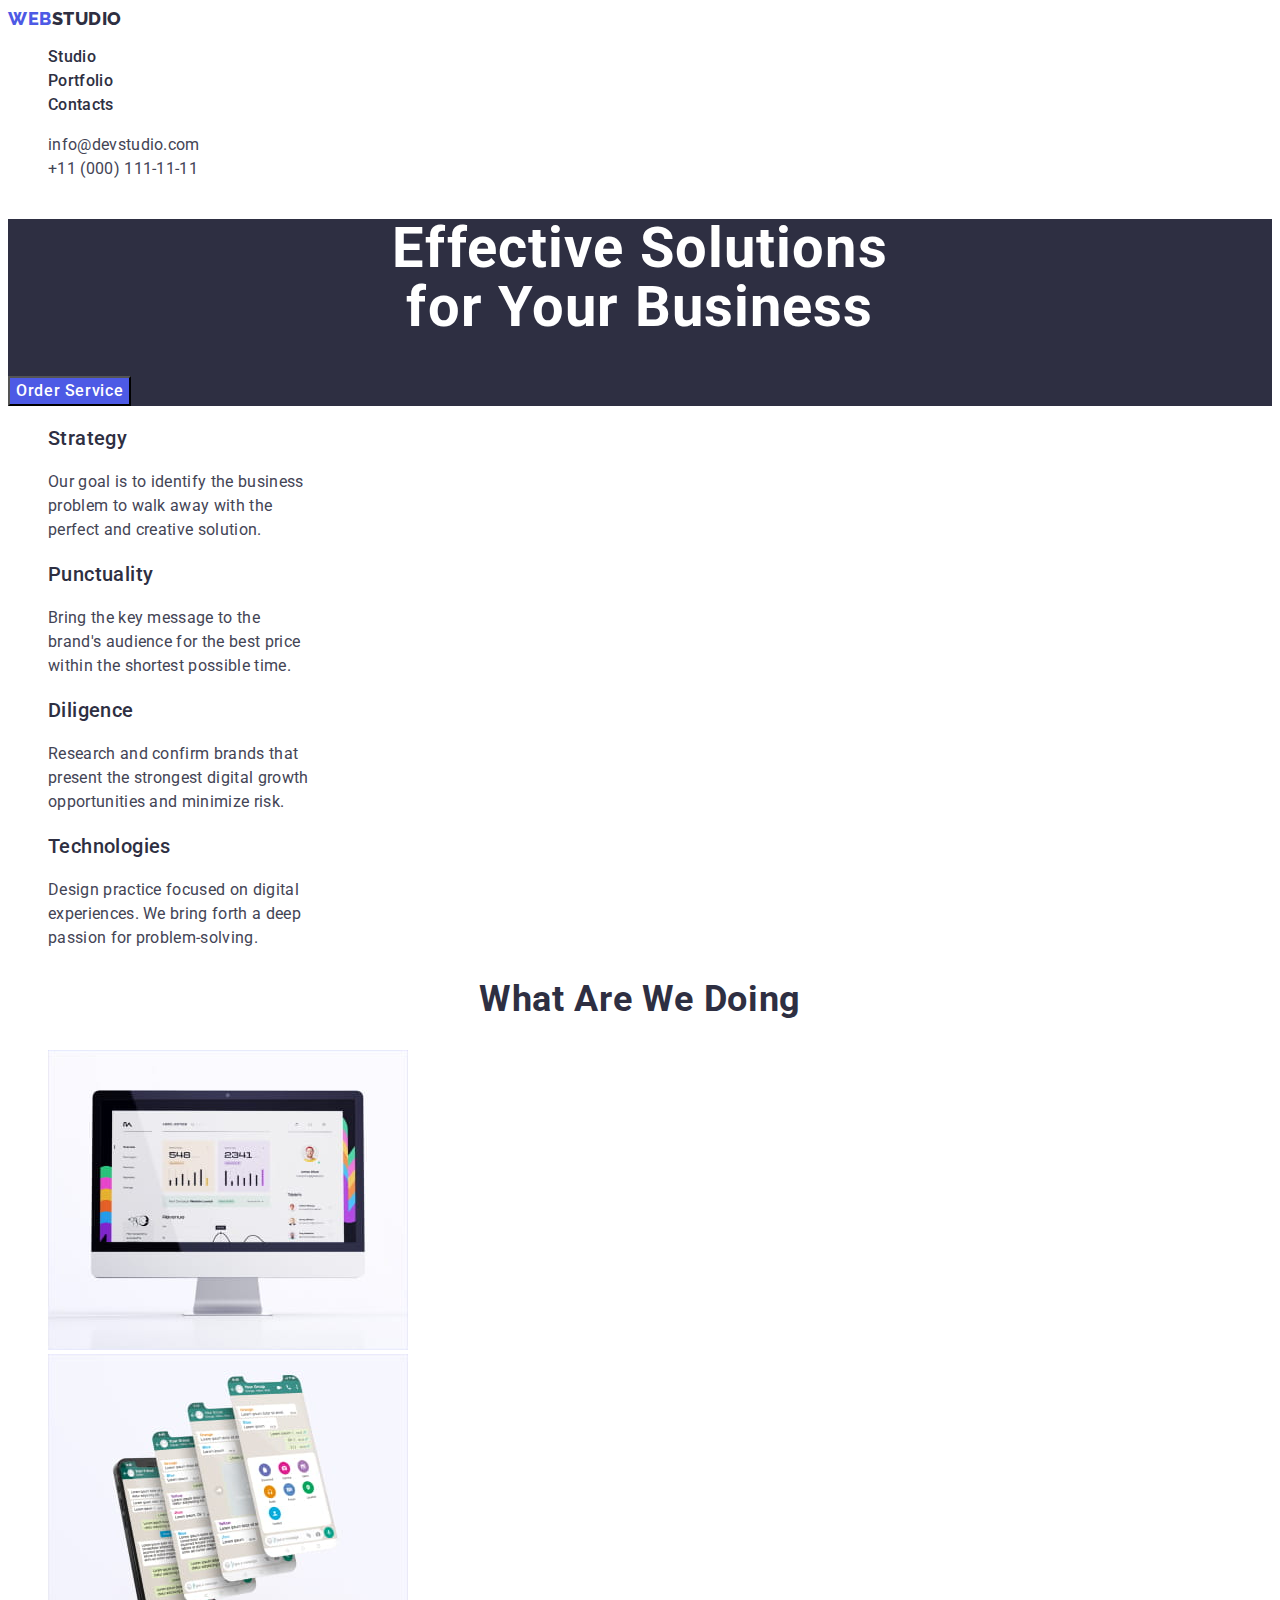
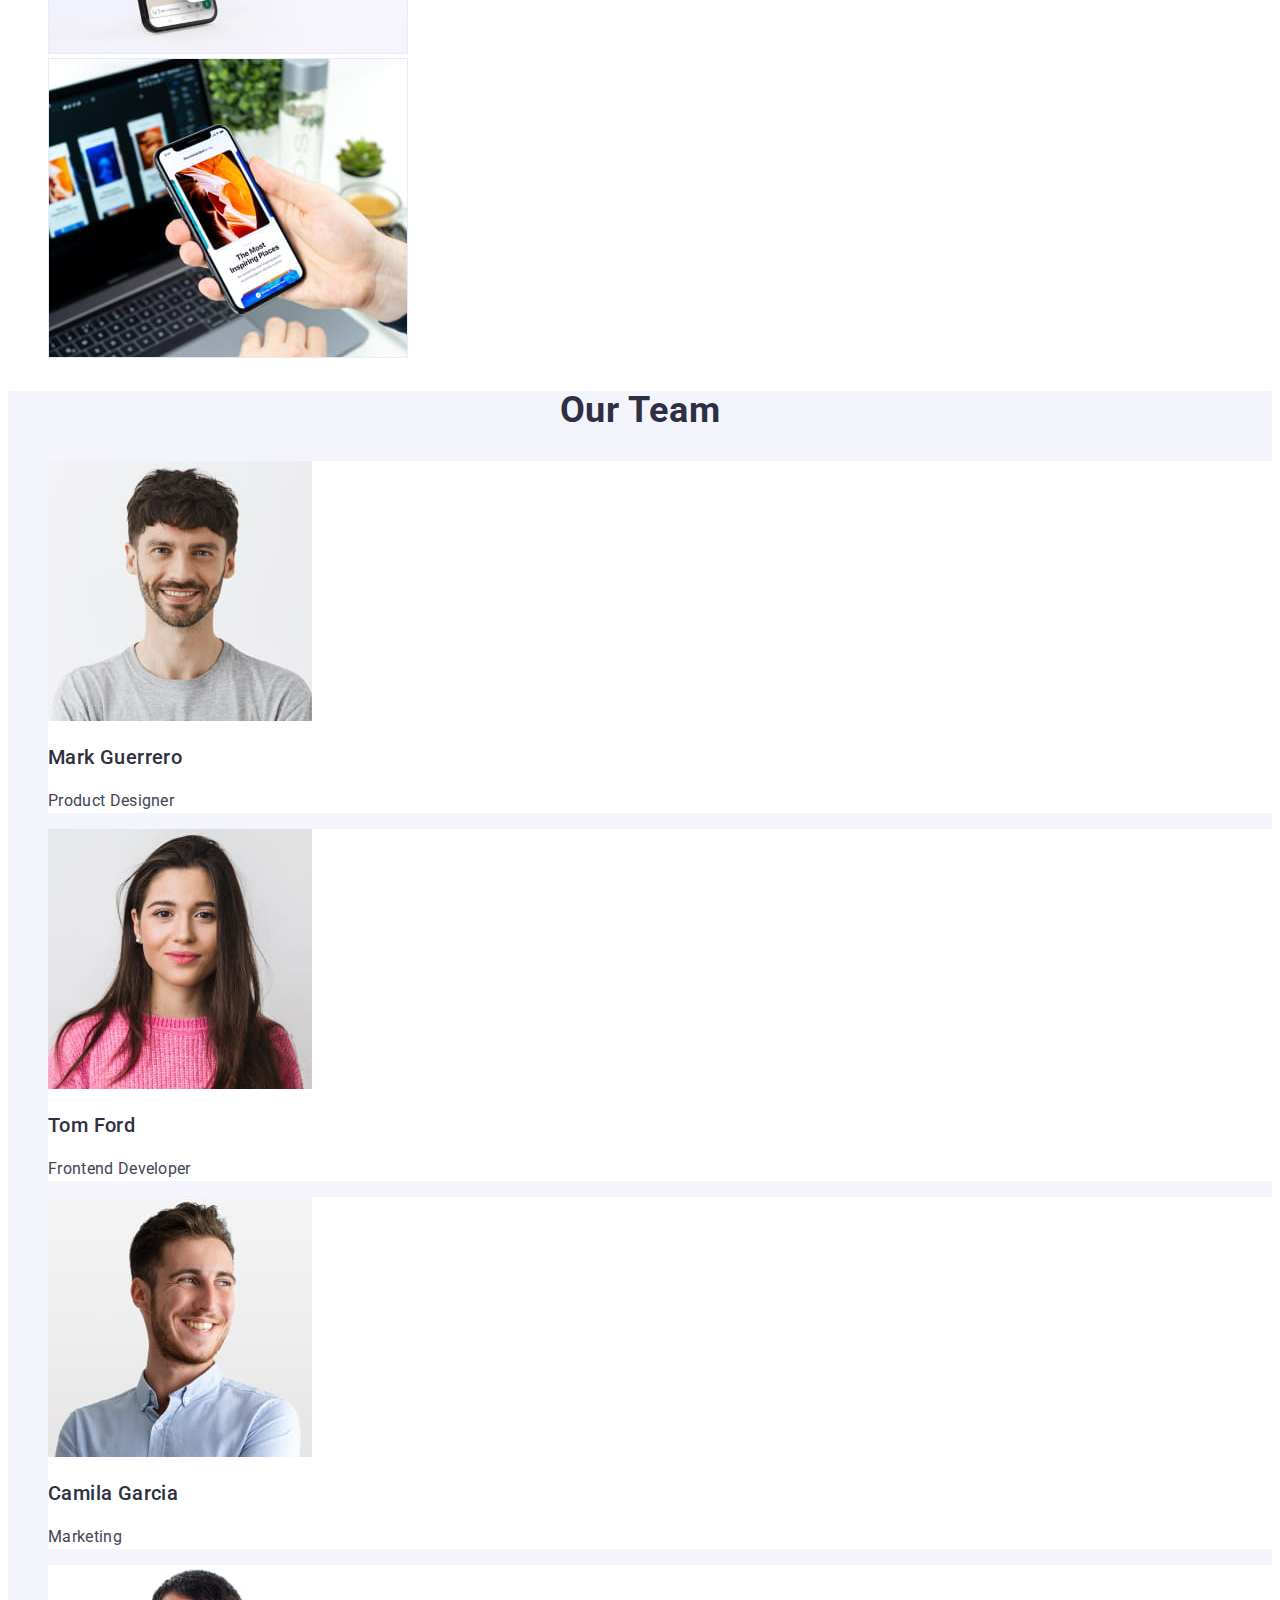
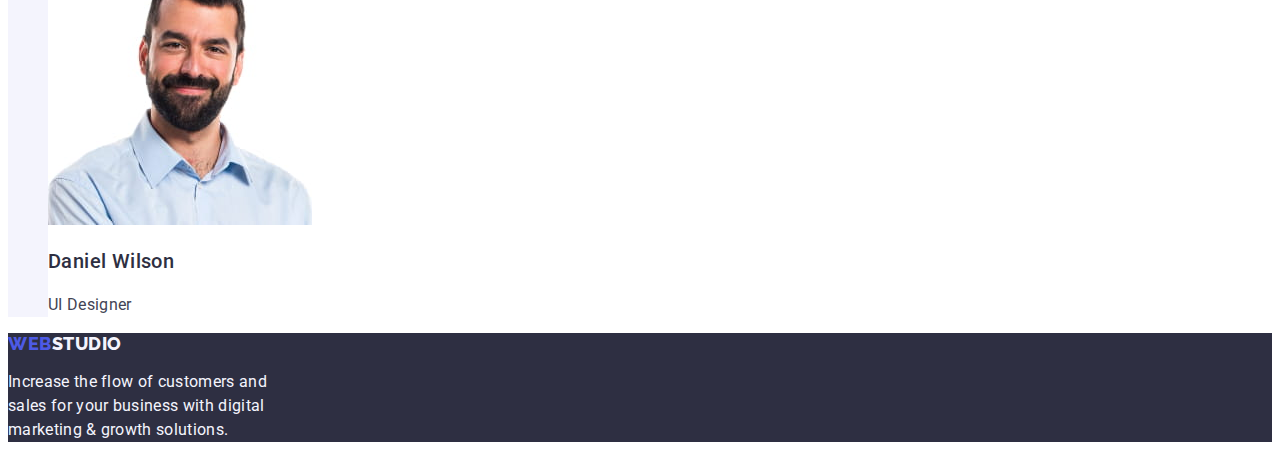
<file: index.html>
<!DOCTYPE html>
<html lang="en">
  <head>
    <link rel="stylesheet" href="./css/styles.css" />
    <meta charset="UTF-8" />
    <meta http-equiv="X-UA-Compatible" content="IE=edge" />
    <meta name="viewport" content="width=device-width, initial-scale=1.0" />
    <title>Webstudio</title>
    <link rel="preconnect" href="https://fonts.googleapis.com" />
    <link rel="preconnect" href="https://fonts.gstatic.com" crossorigin />
    <link
      href="https://fonts.googleapis.com/css2?family=Raleway:wght@800&family=Roboto:wght@400;500;700;900&display=swap"
      rel="stylesheet"
    />
    <link rel="stylesheet" href="./css/styles.css" />
  </head>
  <body>
    <header class="page-header">
      <nav class="page-nav">
        <a class="link logo" href="./index.html"
          >WEB<span class="studio">Studio</span></a
        >
        <ul class="list">
          <li><a href="./index.html" class="menu-link link">Studio</a></li>
          <li>
            <a href="./portfolio.html" class="menu-link link">Portfolio</a>
          </li>
          <li><a href="" class="menu-link link">Contacts</a></li>
        </ul>
      </nav>
      <address class="contact-information">
        <ul class="list link">
          <li class="contakt-mail link">
            <a class="contact-link link" href="mailto:info@devstudio.com"
              >info@devstudio.com</a
            >
          </li>
          <li class="contakt-mail link">
            <a class="contact-link link" href="tel:+110001111111"
              >+11 (000) 111-11-11</a
            >
          </li>
        </ul>
      </address>
    </header>
    <main>
      <!-- section1 -->
      <section class="section-one">
        <h1 class="main-text">Effective Solutions <br />for Your Business</h1>
        <button class="button-one" type="button">
          <span class="button-text">Order Service</span>
        </button>
      </section>

      <!-- section2 -->
      <section class="section_two">
        <h2 hidden class="main-text-second">our strategy</h2>
        <ul class="list_style list">
          <li>
            <h3 class="main-two-section">Strategy</h3>
            <p class="two-section-text">
              Our goal is to identify the business <br />problem to walk away
              with the <br />perfect and creative solution.
            </p>
          </li>
          <li>
            <h3 class="main-two-section">Punctuality</h3>
            <p class="two-section-text">
              Bring the key message to the <br />brand's audience for the best
              price <br />within the shortest possible time.
            </p>
          </li>
          <li>
            <h3 class="main-two-section">Diligence</h3>
            <p class="two-section-text">
              Research and confirm brands that <br />present the strongest
              digital growth <br />opportunities and minimize risk.
            </p>
          </li>
          <li>
            <h3 class="main-two-section">Technologies</h3>
            <p class="two-section-text">
              Design practice focused on digital <br />experiences. We bring
              forth a deep <br />passion for problem-solving.
            </p>
          </li>
        </ul>
      </section>
      <!-- section3 -->
      <section>
        <h2 class="name-section">What Are We Doing</h2>
        <ul class="list">
          <li>
            <img src="./images/img_1.jpg" alt="PC" width="360" height="300" />
          </li>
          <li>
            <img
              src="./images/img_2.jpg"
              alt="Phones"
              width="360"
              height="300"
            />
          </li>
          <li>
            <img
              src="./images/img_3.jpg"
              alt="PC and Phones"
              width="360"
              height="300"
            />
          </li>
        </ul>
      </section>
      <!-- section 4 -->
      <section class="section-four">
        <h2 class="name-section">Our Team</h2>
        <ul class="list">
          <li class="back-photo">
            <img
              src="./images/img.jpg"
              alt="PHOTO MARK"
              width="264"
              height="260"
            />
            <h3 class="main-two-section">Mark Guerrero</h3>
            <p class="two-section-text">Product Designer</p>
          </li>
          <li class="back-photo">
            <img
              src="./images/img-1.jpg"
              alt="PHOTO TOM"
              width="264"
              height="260"
            />
            <h3 class="main-two-section">Tom Ford</h3>
            <p class="two-section-text">Frontend Developer</p>
          </li>
          <li class="back-photo">
            <img
              src="./images/./img-2.jpg"
              alt="PHOTO CAMILA"
              width="264"
              height="260"
            />
            <h3 class="main-two-section">Camila Garcia</h3>
            <p class="two-section-text">Marketing</p>
          </li>
          <li class="back-photo">
            <img
              src="./images/img-3.jpg"
              alt="PHOTO DANIEL"
              width="264"
              height="260"
            />
            <h3 class="main-two-section">Daniel Wilson</h3>
            <p class="two-section-text">UI Designer</p>
          </li>
        </ul>
      </section>
    </main>
    <!-- Підвал -->
    <footer class="main-footer">
      <a class="link logo" href="./index.html"
        >WEB<span class="studio footer-logo">Studio</span></a
      >
      <p class="footer-pharagrafe">
        Increase the flow of customers and <br />
        sales for your business with digital <br />
        marketing & growth solutions.
      </p>
    </footer>
  </body>
</html>
</file>
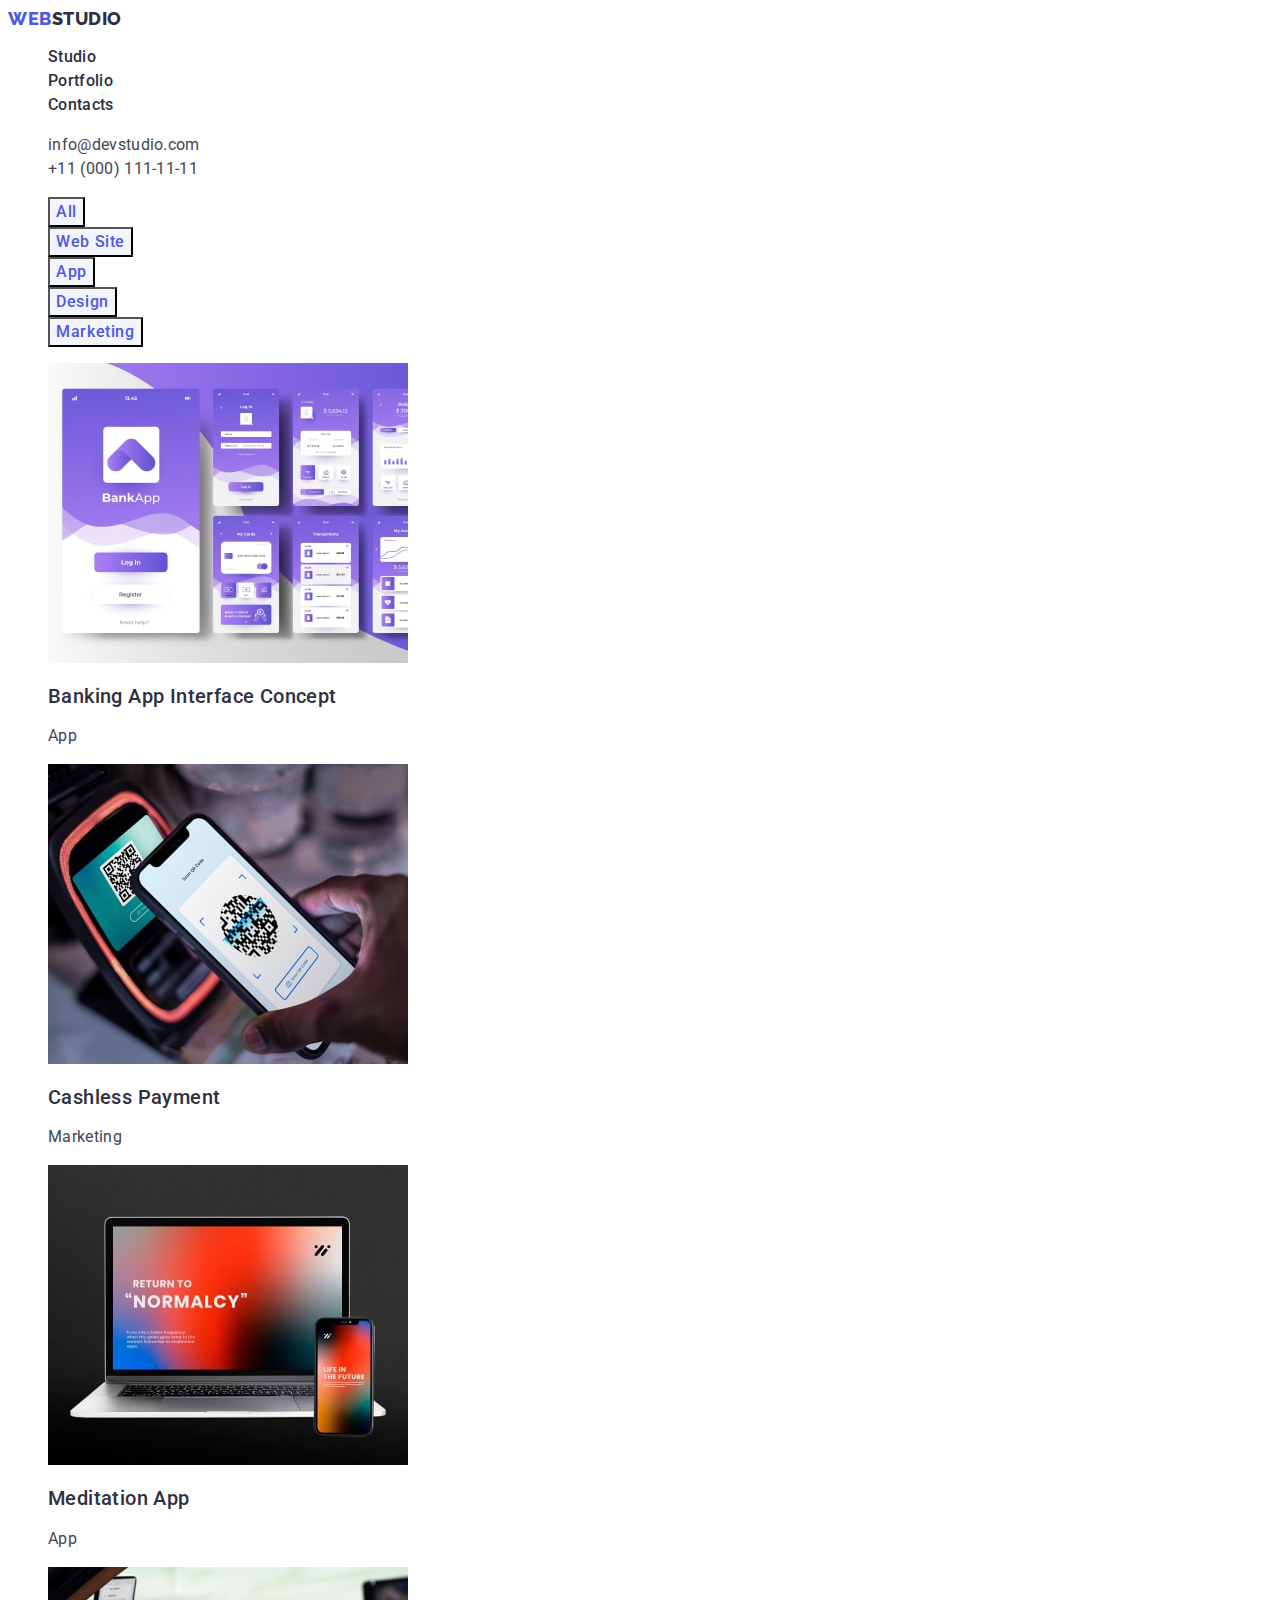
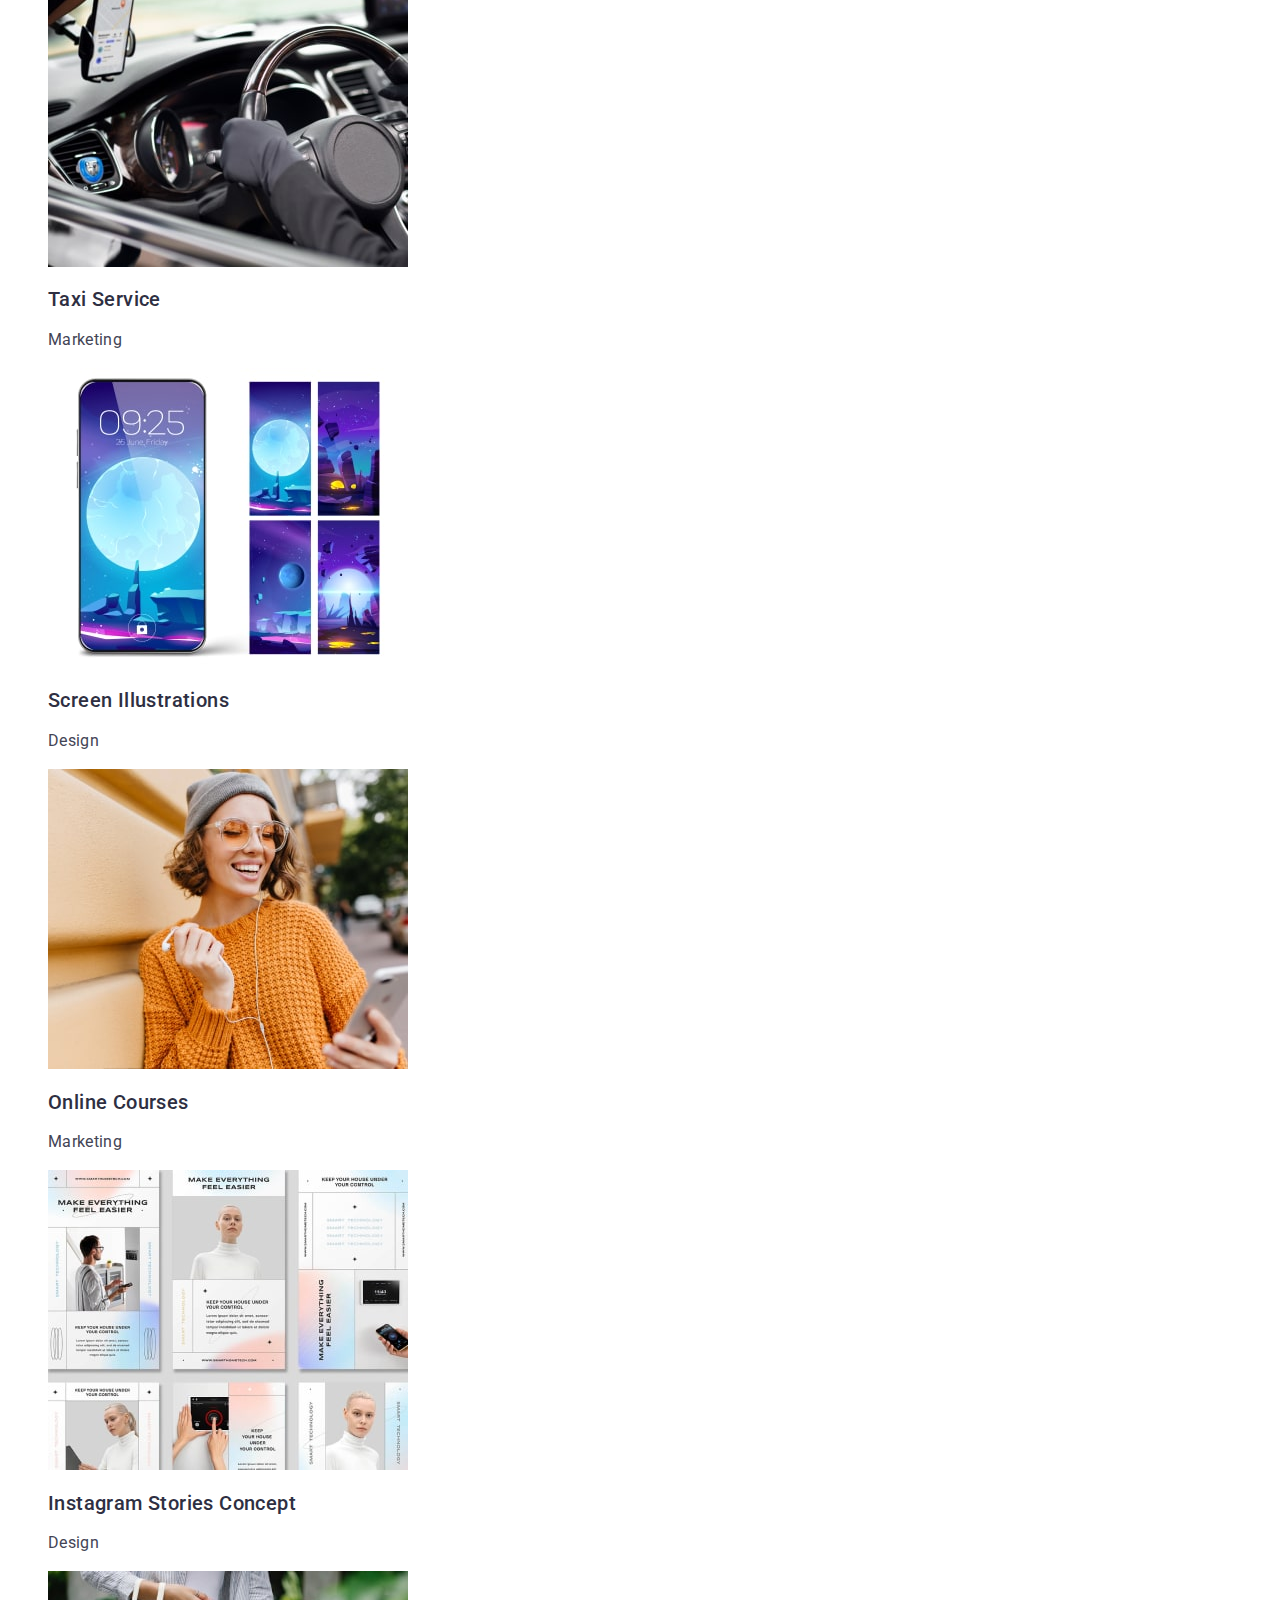
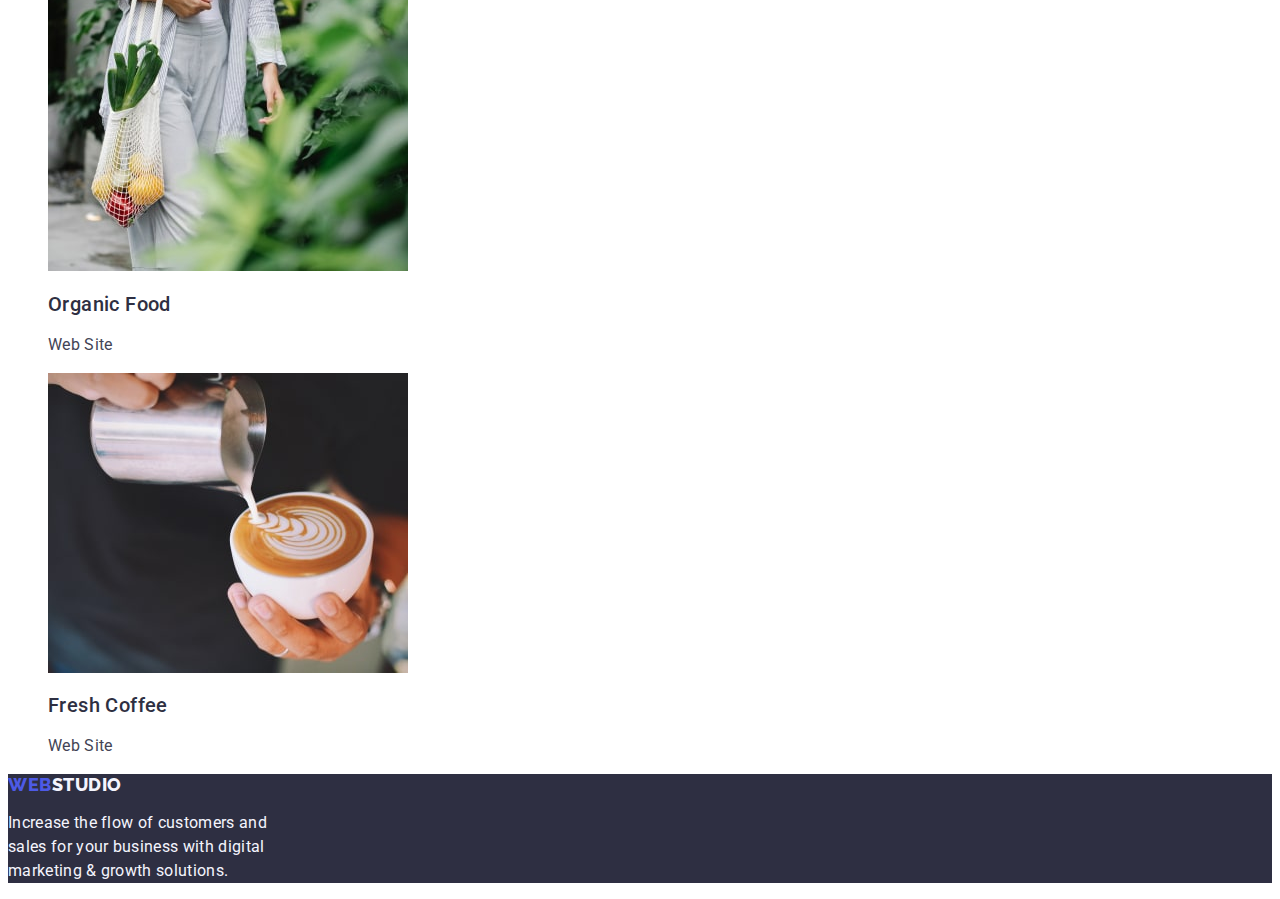
<file: portfolio.html>
<!DOCTYPE html>
<html lang="en">
  <head>
    <meta charset="UTF-8" />
    <meta http-equiv="X-UA-Compatible" content="IE=edge" />
    <meta name="viewport" content="width=device-width, initial-scale=1.0" />
    <title>Portfolio</title>
    <link rel="preconnect" href="https://fonts.googleapis.com" />
    <link rel="preconnect" href="https://fonts.gstatic.com" crossorigin />
    <link
      href="https://fonts.googleapis.com/css2?family=Raleway:wght@800&family=Roboto:wght@400;500;700;900&display=swap"
      rel="stylesheet"
    />
    <link rel="stylesheet" href="./css/styles.css" />
  </head>
  <body>
    <header class="page-header">
      <nav class="page-nav">
        <a href="./index.html" class="link logo"
          >WEB<span class="studio">Studio</span></a
        >
        <ul class="list">
          <li><a href="./index.html" class="menu-link link">Studio</a></li>
          <li>
            <a href="./portfolio.html" class="menu-link link">Portfolio</a>
          </li>
          <li><a href="" class="menu-link link">Contacts</a></li>
        </ul>
      </nav>
      <address class="contact-information">
        <ul class="list link">
          <li class="contakt-mail link">
            <a href="mailto:info@devstudio.com" class="contact-link link"
              >info@devstudio.com</a
            >
          </li>
          <li class="contakt-mail link">
            <a href="tel:+110001111111" class="contact-link link"
              >+11 (000) 111-11-11</a
            >
          </li>
        </ul>
      </address>
    </header>
    <main>
      <section>
        <h1 hidden>page two></h1>
        <ul class="list">
          <li>
            <button class="button-second-page" type="button">All</button>
          </li>
          <li>
            <button class="button-second-page" type="button">Web Site</button>
          </li>
          <li>
            <button class="button-second-page" type="button">App</button>
          </li>
          <li>
            <button class="button-second-page" type="button">Design</button>
          </li>
          <li>
            <button class="button-second-page" type="button">Marketing</button>
          </li>
        </ul>
        <ul class="list">
          <li>
            <a class="link" href=""
              ><img
                src="./images/port_1.jpg"
                alt="Banking App Interface Concept"
                width="360"
                height="300"
              />
              <h2 class="main-two-section">Banking App Interface Concept</h2>
              <p class="two-section-text">App</p></a
            >
          </li>
          <li>
            <a class="link" href=""
              ><img
                src="./images/port_2.jpg"
                alt="Cashless Payment"
                width="360"
                height="300"
              />
              <h2 class="main-two-section">Cashless Payment</h2>
              <p class="two-section-text">Marketing</p></a
            >
          </li>
          <li>
            <a class="link" href=""
              ><img
                src="./images/port_3.jpg"
                alt="Meditation App"
                width="360"
                height="300"
              />
              <h2 class="main-two-section">Meditation App</h2>
              <p class="two-section-text">App</p></a
            >
          </li>
          <li>
            <a class="link" href=""
              ><img
                src="./images/port_4.jpg"
                alt="Taxi Service"
                width="360"
                height="300"
              />
              <h2 class="main-two-section">Taxi Service</h2>
              <p class="two-section-text">Marketing</p></a
            >
          </li>
          <li>
            <a class="link" href=""
              ><img
                src="./images/port_5.jpg"
                alt="Screen Illustrations"
                width="360"
                height="300"
              />
              <h2 class="main-two-section">Screen Illustrations</h2>
              <p class="two-section-text">Design</p></a
            >
          </li>
          <li>
            <a class="link" href=""
              ><img
                src="./images/port_6.jpg"
                alt="Online Courses"
                width="360"
                height="300"
              />
              <h2 class="main-two-section">Online Courses</h2>
              <p class="two-section-text">Marketing</p></a
            >
          </li>
          <li>
            <a class="link" href=""
              ><img
                src="./images/port_7.jpg"
                alt="Instagram Stories Concept"
                width="360"
                height="300"
              />
              <h2 class="main-two-section">Instagram Stories Concept</h2>
              <p class="two-section-text">Design</p></a
            >
          </li>
          <li>
            <a class="link" href=""
              ><img
                src="./images/port_8.jpg"
                alt="Organic Food"
                width="360"
                height="300"
              />
              <h2 class="main-two-section">Organic Food</h2>
              <p class="two-section-text">Web Site</p></a
            >
          </li>
          <li>
            <a class="link" href=""
              ><img
                src="./images/port_9.jpg"
                alt="Fresh Coffee"
                width="360"
                height="300"
              />
              <h2 class="main-two-section">Fresh Coffee</h2>
              <p class="two-section-text">Web Site</p></a
            >
          </li>
        </ul>
      </section>
    </main>
    <!-- Підвал -->
    <footer class="main-footer">
      <a class="link logo" href="./index.html"
        >WEB<span class="studio footer-logo">Studio</span></a
      >
      <p class="footer-pharagrafe">
        Increase the flow of customers and <br />
        sales for your business with digital <br />
        marketing & growth solutions.
      </p>
    </footer>
  </body>
</html>
</file>
<file: css/styles.css>
:root .list {
  list-style: none;
  text-decoration: none;
}
.link {
  text-decoration: none;
  font-style: normal;
}
body {
  font-family: "Roboto", sans-serif;
  color: #434455;
  background-color: #ffffff;
}

.logo {
  font-family: "Raleway", sans-serif;
  font-weight: 800;
  font-size: 18px;
  line-height: 1.17;
  display: flex;
  align-items: center;
  letter-spacing: 0.03em;
  text-transform: uppercase;
  color: #4d5ae5;
  text-decoration: none;
}
.studio {
  font-family: "Raleway", sans-serif;
  font-weight: 800;
  font-size: 18px;
  line-height: 1.17;
  letter-spacing: 0.03em;
  text-transform: uppercase;
  color: #2e2f42;
  text-decoration: none;
}
.menu-link {
  font-weight: 500;
  font-size: 16px;
  line-height: 1.5;
  letter-spacing: 0.02em;
  color: #2e2f42;
}
.menu-link:hover {
  color: #404bbf;
}
.menu-link:focus {
  color: #404bbf;
}
.contact-information {
  font-size: normal;
  list-style: none;
  font-style: normal;
}
.contact-information:focus,
.contact-information:hover {
  color: #404bbf;
}
.contact-link {
  font-size: 16px;
  line-height: 1.5;
  letter-spacing: 0.02em;
  color: #434455;
}
.contact-link:focus,
.contact-link:hover {
  color: #404bbf;
}

/* -------------------------MAIN------------------  */
.section-one {
  background-color: #2e2f42;
}
h1 {
  font-size: 56px;
  line-height: 1.07;
  text-align: center;
  letter-spacing: 0.02em;
  color: #ffffff;
}
.button-one {
  background-color: #4d5ae5;
  font-family: "Roboto", sans-serif;
  font-weight: 500;
  font-size: 16px;
  line-height: 1.5;
  letter-spacing: 0.04em;
  color: #ffffff;
  cursor: pointer;
}
.button-one:hover,
.button-one:focus {
  background-color: #404bbf;
}
.button-text {
  font-family: "Roboto", sans-serif;
}

/* -----------section two------------------ */
.main-two-section {
  font-weight: 500;
  font-size: 20px;
  line-height: 1.2;
  letter-spacing: 0.02em;
  color: #2e2f42;
}
.two-section-text {
  font-size: 16px;
  line-height: 1.5;
  letter-spacing: 0.02em;
  color: #434455;
}
/* ---------------section 3--------------- */
.name-section {
  font-size: 36px;
  line-height: 1.11;
  text-align: center;
  letter-spacing: 0.02em;
  text-transform: capitalize;
  color: #2e2f42;
}
/* ---------------section 4--------------- */
.section-four {
  background-color: #f4f4fd;
}
.back-photo {
  background-color: #ffffff;
}
/* ---------------footer--------------- */
.main-footer {
  background-color: #2e2f42;
}
.footer-logo {
  color: #f4f4fd;
}
.footer-pharagrafe {
  font-size: 16px;
  line-height: 1.5;
  letter-spacing: 0.02em;
  color: #f4f4fd;
}

/*    PAAAAAAAAAAAAAAAGE TWO */
/* -----------HEADER--------------- */
.button-second-page {
  font-family: "Roboto", sans-serif;
  font-weight: 500;
  font-size: 16px;
  line-height: 1.5;
  letter-spacing: 0.04em;
  color: #4d5ae5;
  background-color: #f4f4fd;
  cursor: pointer;
}
.button-second-page:hover {
  color: #ffffff;
  background-color: #404bbf;
}
.button-second-page:focus {
  color: #ffffff;
  background-color: #404bbf;
}
</file>
